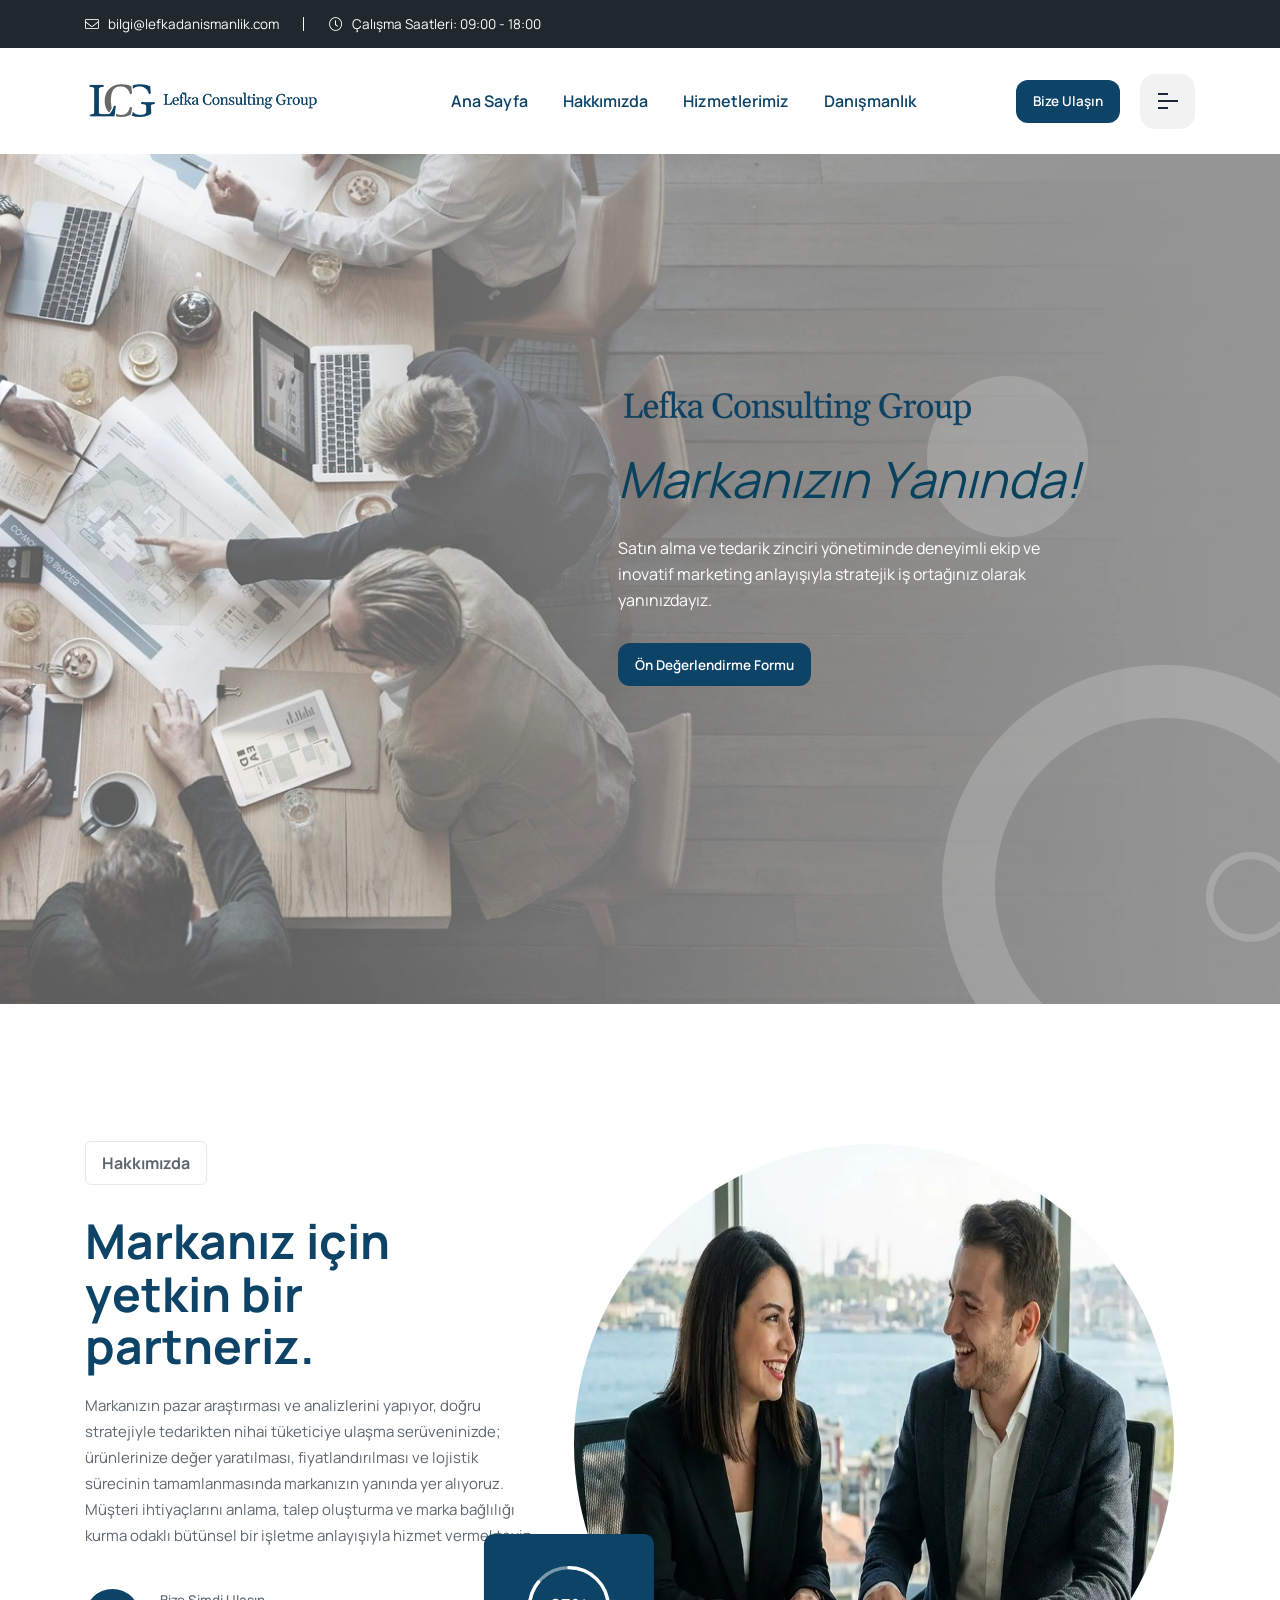
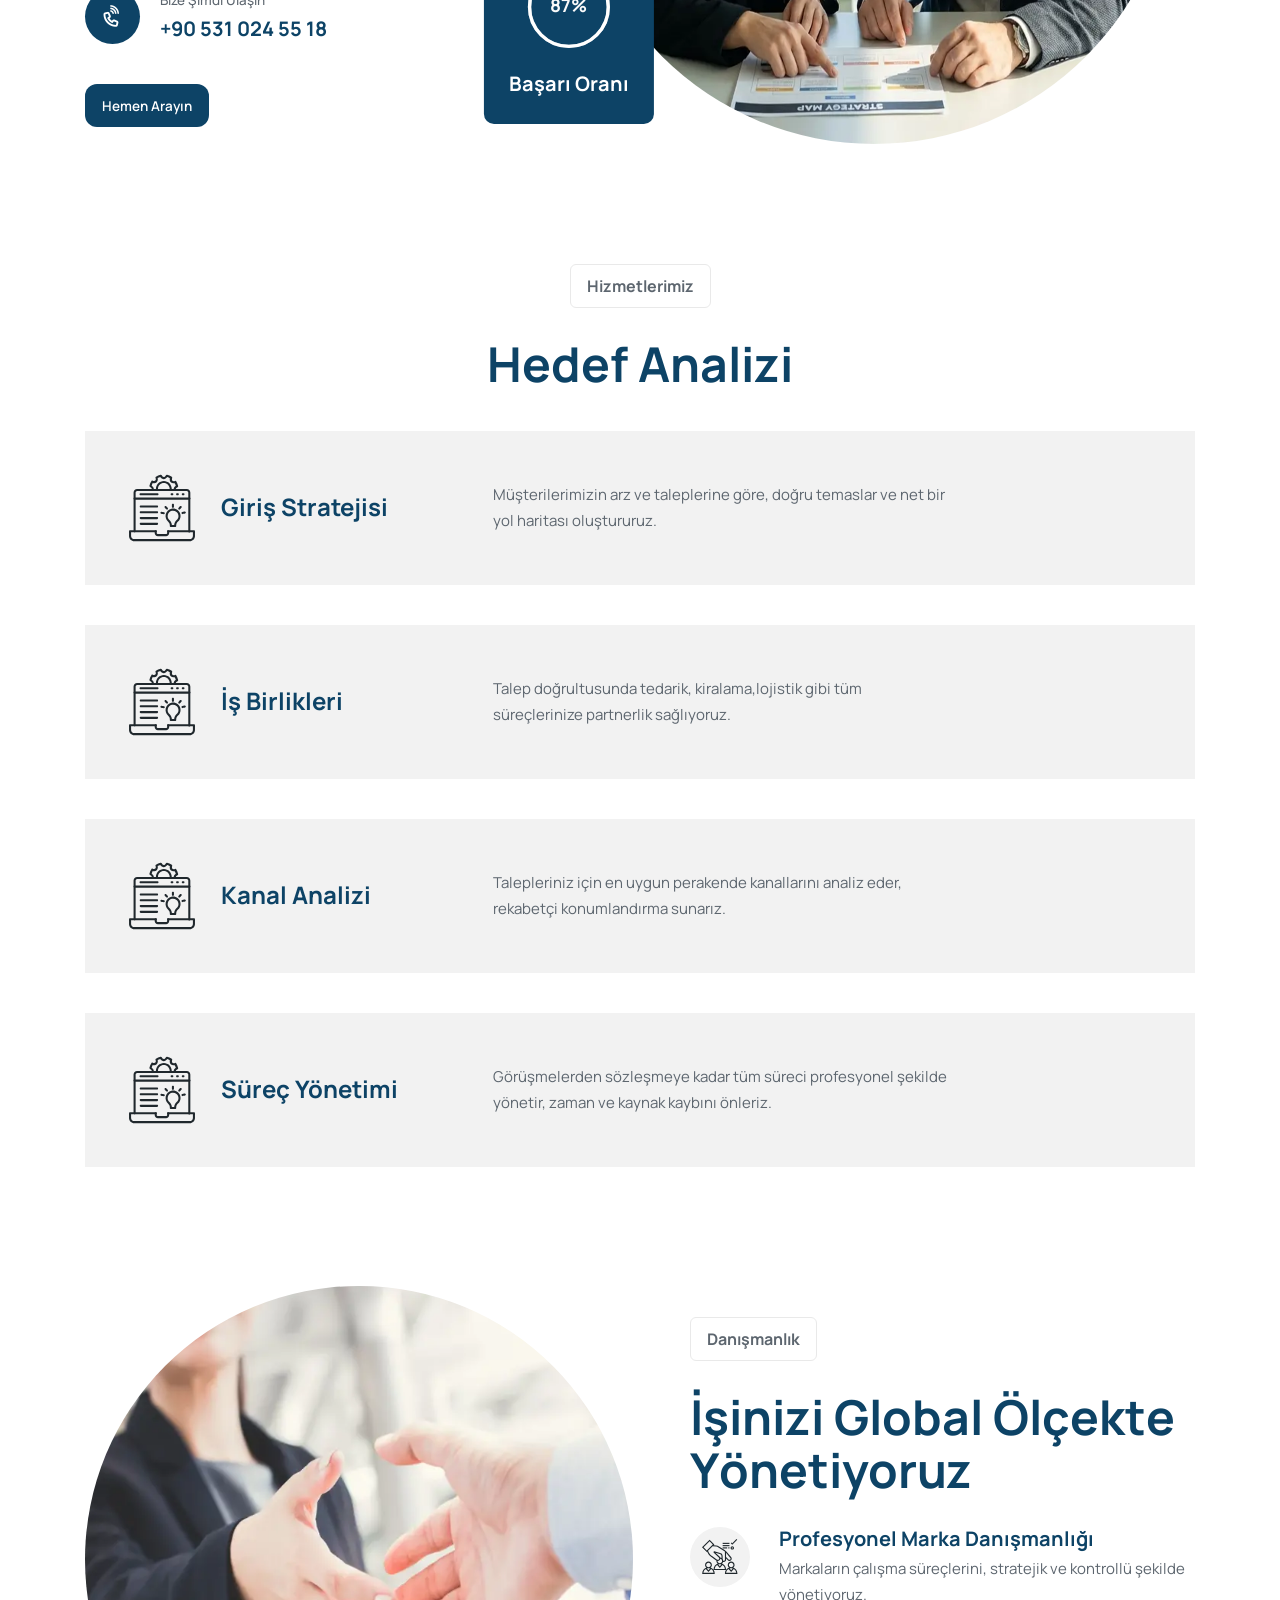
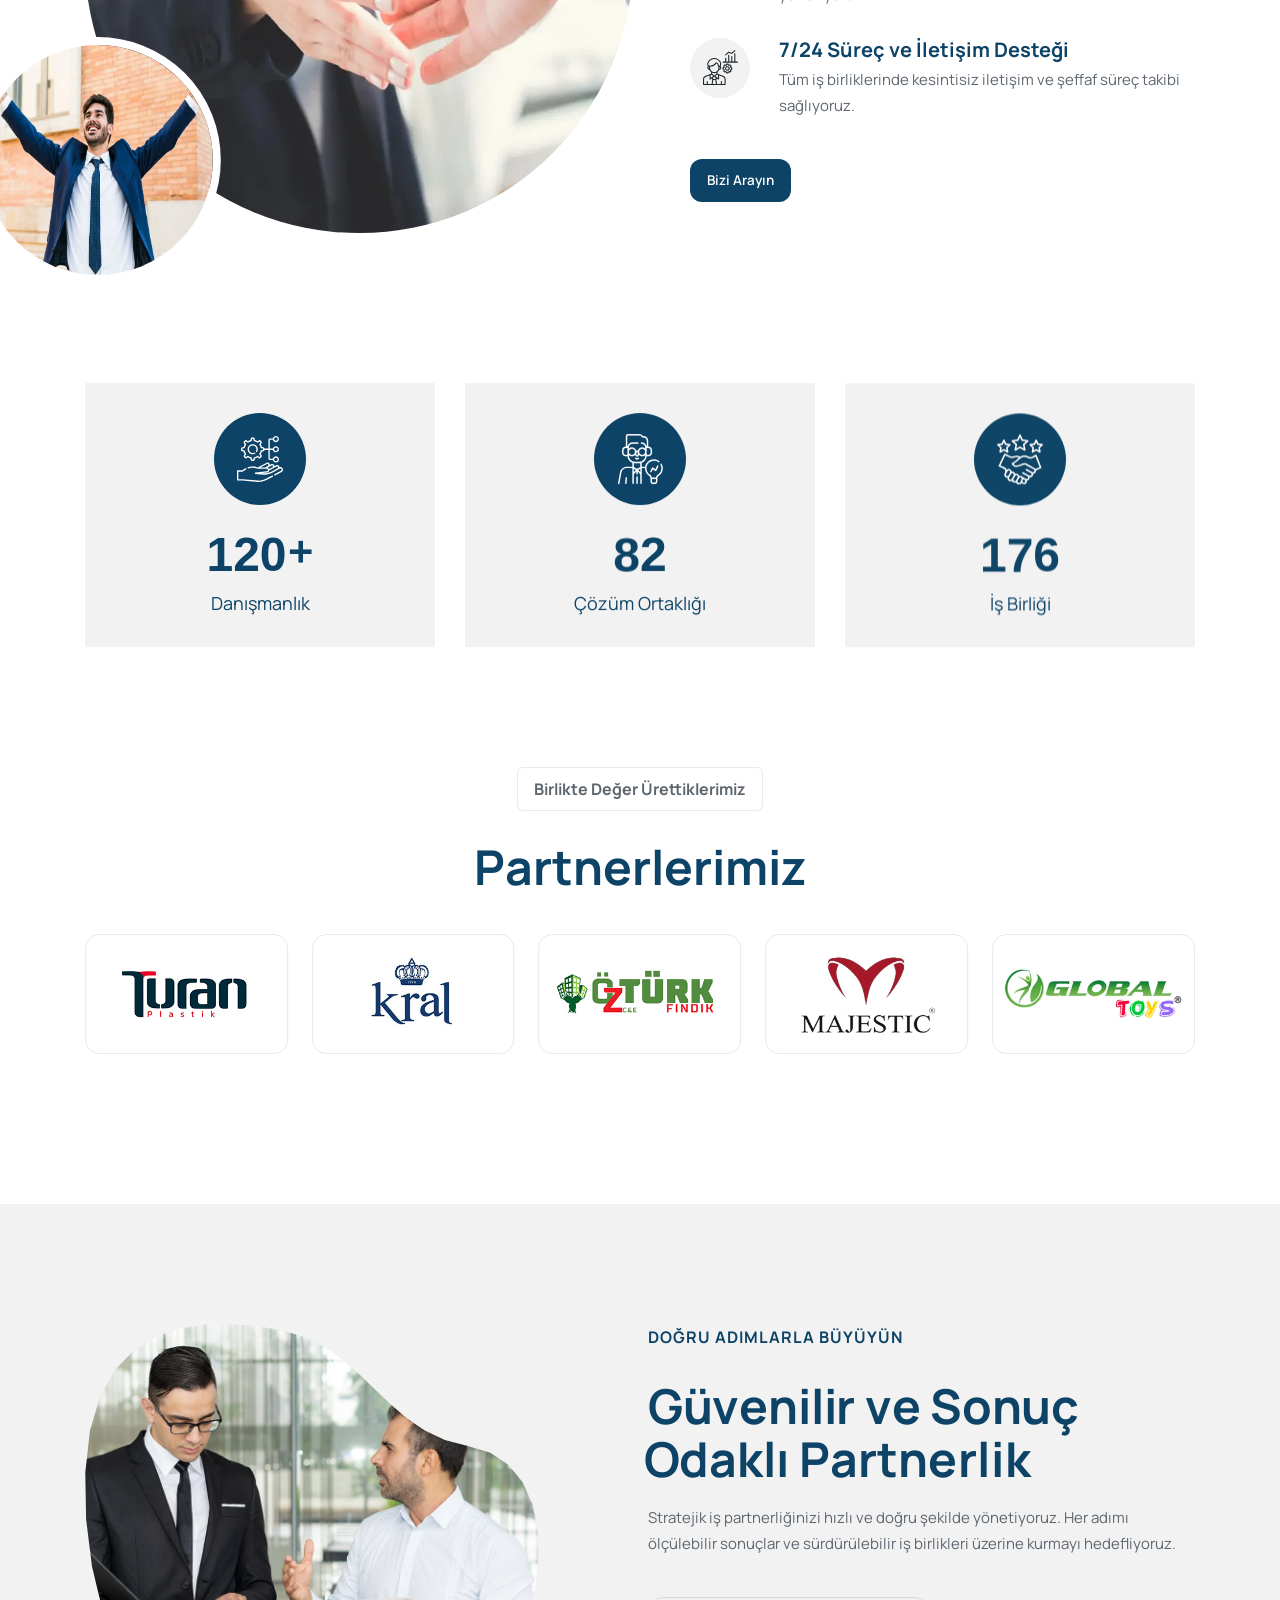
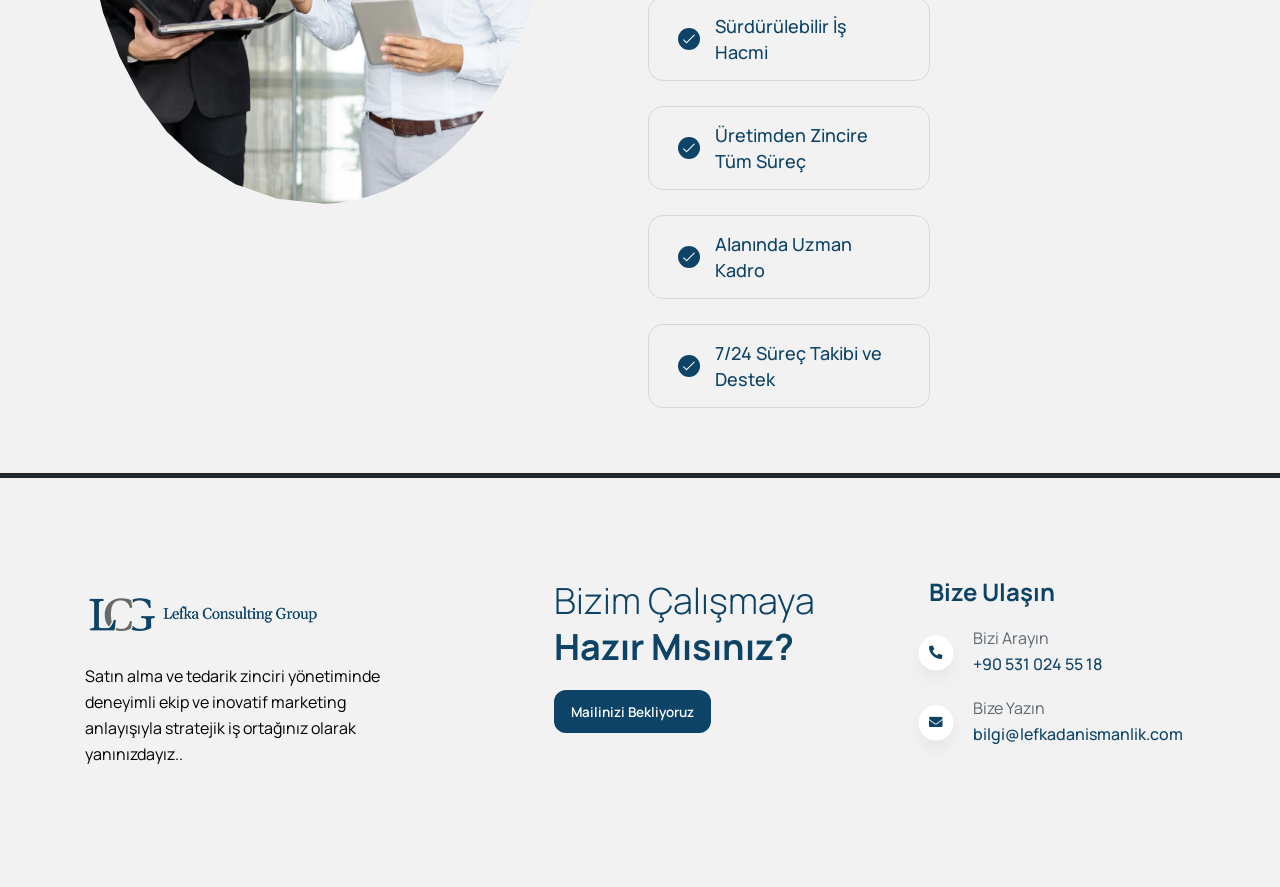
<file: index.html>
﻿<!doctype html>
<html lang="tr">

<head>
    <meta charset="UTF-8" />
    <meta name="viewport" content="width=device-width, initial-scale=1.0" />
    <meta name="description" content="Türkiye genelinde perakende danışmanlık hizmeti. Lefka Danışmanlık, markaların büyük perakende zincirlerine girişini, iş birliklerini ve büyüme süreçlerini uçtan uca yönetir." />
    <meta name="robots" content="index, follow" />
    <link rel="canonical" href="https://www.lefkadanismanlik.com/" />
    <meta property="og:type" content="website" />
    <meta property="og:locale" content="tr_TR" />
    <meta property="og:site_name" content="Lefka Danışmanlık" />
    <meta property="og:title" content="Perakende Danışmanlık | Lefka Danışmanlık Türkiye" />
    <meta property="og:description" content="Türkiye genelinde perakende danışmanlık hizmeti. Perakende zincirlerine giriş, kanal analizi ve süreç yönetimi için yanınızdayız." />
    <meta property="og:url" content="https://www.lefkadanismanlik.com/" />
    <meta property="og:image" content="https://www.lefkadanismanlik.com/assets/images/logo/desktop.png" />
    <meta name="twitter:card" content="summary_large_image" />
    <meta name="twitter:title" content="Perakende Danışmanlık | Lefka Danışmanlık Türkiye" />
    <meta name="twitter:description" content="Türkiye genelinde perakende danışmanlık hizmeti. Perakende zincirlerine giriş, kanal analizi ve süreç yönetimi için yanınızdayız." />
    <meta name="twitter:image" content="https://www.lefkadanismanlik.com/assets/images/logo/desktop.png" />
    <link rel="shortcut icon" type="image/x-icon" href="assets/images/fav.png" />
    <title>Perakende Danışmanlık | Lefka Danışmanlık Türkiye</title>
    <link rel="stylesheet preload" href="assets/css/plugins/fontawesome.css" as="style" />
    <link rel="stylesheet preload" href="assets/css/plugins/swiper.css" as="style" />
    <link rel="stylesheet preload" href="assets/css/plugins/metismenu.css" as="style" />
    <link rel="stylesheet preload" href="assets/css/plugins/magnifying-popup.css" as="style" />
    <link rel="stylesheet preload" href="assets/css/plugins/odometer.css" as="style" />
    <link rel="stylesheet preload" href="assets/css/vendor/bootstrap.min.css" as="style" />

    <link rel="preconnect" href="https://fonts.googleapis.com/" />
    <link rel="preconnect" href="https://fonts.gstatic.com/" crossorigin />
    <link
        href="https://fonts.googleapis.com/css2?family=Manrope:wght@200..800&display=swap"
        rel="stylesheet preload" as="style" />
    <link rel="stylesheet preload" href="assets/css/style.css" as="style" />
    <script type="application/ld+json">
        {
            "@context": "https://schema.org",
            "@type": "Organization",
            "name": "Lefka Danışmanlık",
            "keywords": "perakende danışmanlık",
            "url": "https://www.lefkadanismanlik.com/",
            "logo": "https://www.lefkadanismanlik.com/assets/images/logo/desktop.png",
            "email": "bilgi@lefkadanismanlik.com",
            "telephone": "+90 531 024 55 18",
            "areaServed": "Türkiye",
            "sameAs": [
                "https://www.facebook.com/61587952433870",
                "https://www.instagram.com/lefkadanismanlik"
            ]
        }
    </script>
</head>

<body class="index-one">
    <header class="header-one header--sticky">
        <div class="header-top-area-wrapper">
            <div class="container">
                <div class="row">
                    <div class="col-lg-12">
                        <div class="header-top-one-wrapper">
                            <div class="left">
                                <div class="mail">
                                    <a href="mailto:bilgi@lefkadanismanlik.com"><i class="fal fa-envelope"></i>
                                        bilgi@lefkadanismanlik.com</a>
                                </div>
                                <div class="working-time">
                                    <p>
                                        <i class="fal fa-clock"></i> Çalışma Saatleri: 09:00 -
                                        18:00
                                    </p>
                                </div>
                            </div>
                        </div>
                    </div>
                </div>
            </div>
        </div>
        <div class="header-main">
            <div class="container">
                <div class="row">
                    <div class="col-lg-12">
                        <div class="header-main-one-wrapper">
                            <div class="thumbnail">
                                <div class="d-block d-lg-none">
                                    <a href="/">
                                        <img class="mobile-logo" src="assets/images/logo/mobile.png" alt="lefka-mobile-logo" decoding="async" />
                                    </a>
                                </div>
                                <div class="d-none d-lg-block">
                                    <a href="/">
                                        <img src="assets/images/logo/desktop.png" alt="lefka-logo" decoding="async" />
                                    </a>
                                </div>
                            </div>
                            <div class="main-header">
                                <div class="nav-area">
                                    <ul class="">
                                        <li class="main-nav">
                                            <a href="/">Ana Sayfa</a>
                                        </li>
                                        <li class="main-nav">
                                            <a href="#about-section">Hakkımızda</a>
                                        </li>
                                        <li class="main-nav">
                                            <a href="#services-section">Hizmetlerimiz</a>
                                        </li>
                                        <li class="main-nav">
                                            <a href="#cons-section">Danışmanlık</a>
                                        </li>
                                </div>

                                <div class="loader-wrapper">
                                    <div class="loader"></div>
                                    <div class="loader-section section-left"></div>
                                    <div class="loader-section section-right"></div>
                                </div>
                                <div class="button-area">
                                    <a href="mailto:bilgi@lefkadanismanlik.com"
                                        class="rts-btn btn-primary ml--20 ml_sm--5 header-one-btn quote-btn">Bize
                                        Ulaşın</a>
                                    <button id="menu-btn" aria-label="Menu" class="menu-btn menu ml--20 ml_sm--5">
                                        <img class="menu-light" src="assets/images/icons/01.svg" alt="Menu-icon" decoding="async" />
                                    </button>
                                </div>
                            </div>
                        </div>
                    </div>
                </div>
            </div>
        </div>
    </header>

    <!-- rts banner area start -->
    <div class="rts-banner-area banner-style-one bg_image">
        <div class="container">
            <div class="row">
                <div class="col-lg-12">
                    <div class="banner-one-inner text-start">
                        <div class="d-none d-lg-block">
                            <img src="./assets/images/banner/hero2.webp" alt="hero banner" fetchpriority="high" decoding="async" />
                        </div>
                        <div class="hero-text d-block d-lg-none">
                            Lefka Consulting Group
                        </div>
                        <h1 class="title rts-text-anime-style-1">
                            <span>Markanızın Yanında!</span>
                        </h1>
                        <div class="banner-color-def mb--30">Satın alma ve tedarik zinciri yönetiminde deneyimli ekip ve inovatif marketing anlayışıyla stratejik iş ortağınız
                            olarak yanınızdayız.
                        </div>
                        <a href="/" class="rts-btn btn-primary color-h-black">Ön Değerlendirme Formu</a>
                    </div>
                </div>
            </div>
        </div>
        <div class="shape-iamge-area">
            <img src="assets/images/banner/shape/04.png" alt="banner shape" class="one" decoding="async" />
            <img src="assets/images/banner/shape/circle.svg" alt="banner circle" class="two" decoding="async" />
        </div>
    </div>
    <!-- rts banner area end -->

    <!-- rts-about area start -->
    <div id="about-section" class="rts-about-area rts-section-gap">
        <div class="container">
            <div class="row align-items-center">
                <div class="col-lg-5">
                    <div class="about-content-left-one">
                        <div class="title-style-one left">
                            <span class="pre">Hakkımızda</span>
                            <h2 class="title rts-text-anime-style-1">
                                Markanız için <br />
                                yetkin bir partneriz.
                            </h2>
                        </div>
                        <p class="disc">
                            Markanızın pazar araştırması ve analizlerini yapıyor, doğru stratejiyle tedarikten nihai
                            tüketiciye ulaşma serüveninizde; ürünlerinize değer yaratılması, fiyatlandırılması ve
                            lojistik
                            sürecinin tamamlanmasında markanızın yanında yer alıyoruz. Müşteri ihtiyaçlarını anlama,
                            talep
                            oluşturma ve marka bağlılığı kurma odaklı bütünsel bir işletme anlayışıyla hizmet
                            vermekteyiz.
                        </p>
                        <div class="call-and-sign-area">
                            <div class="call-area">
                                <div class="icon">
                                    <i class="fa-sharp fa-regular fa-phone-volume"></i>
                                </div>
                                <div class="information">
                                    <span>Bize Şimdi Ulaşın</span>
                                    <a href="tel:+905310245518">
                                        <h6 class="title">+90 531 024 55 18</h6>
                                    </a>
                                </div>
                            </div>
                        </div>
                        <a href="tel:+905310245518" class="rts-btn btn-primary">Hemen Arayın</a>
                    </div>
                </div>
                <div class="col-lg-7 mobile-fix">
                    <div class="thumbnail-about-and-progress-1">
                        <div class="thumbnail-about-1">
                            <img src="assets/images/about/01.webp" alt="about" loading="lazy" decoding="async" />
                        </div>
                        <div class="progress-circle-main-wrapper">
                            <div class="progress-area-wrapper images-r">
                                <div class="single-progress-circle">
                                    <svg class="radial-progress" data-countervalue="92" viewBox="0 0 80 80">
                                        <circle class="bar-static" cx="40" cy="40" r="35"></circle>
                                        <circle class="bar--animated" cx="40" cy="40" r="35"
                                            style="stroke-dashoffset: 217.8"></circle>
                                        <text class="countervalue start" x="50%" y="55%"
                                            transform="matrix(0, 1, -1, 0, 80, 0)">
                                            92
                                        </text>
                                    </svg>
                                </div>
                                <h5 class="title">Başarı Oranı</h5>
                            </div>
                        </div>
                    </div>
                </div>
            </div>
        </div>
    </div>
    <!-- rts-about area end -->

    <!-- rts latest service area start -->
    <div id="services-section" class="rts-latest-service-area rts-section-gap">
        <div class="container">
            <div class="row">
                <div class="col-lg-12">
                    <div class="title-style-one center">
                        <span class="pre">Hizmetlerimiz</span>
                        <h2 class="title rts-text-anime-style-1">Hedef Analizi</h2>
                    </div>
                </div>
                <div class="col-lg-12 mt--20">
                    <section class="main-wrapper-sticky">
                        <div class="sticky-statement">
                            <div class="left-side">
                                <div class="icon">
                                    <img src="assets/images/service/01.svg" alt="service" loading="lazy" decoding="async" />
                                </div>
                                <h5 class="title">Giriş Stratejisi</h5>
                            </div>
                            <div class="right">
                                <p class="disc">
                                    Müşterilerimizin arz ve taleplerine göre, doğru temaslar ve
                                    net bir yol haritası oluştururuz.
                                </p>
                            </div>
                        </div>
                        <div class="sticky-statement">
                            <div class="left-side">
                                <div class="icon">
                                    <img src="assets/images/service/01.svg" alt="service" loading="lazy" decoding="async" />
                                </div>
                                <h5 class="title">İş Birlikleri</h5>
                            </div>
                            <div class="right">
                                <p class="disc">
                                    Talep doğrultusunda tedarik, kiralama,lojistik gibi tüm süreçlerinize partnerlik
                                    sağlıyoruz.
                                </p>
                            </div>
                        </div>
                        <div class="sticky-statement">
                            <div class="left-side">
                                <div class="icon">
                                    <img src="assets/images/service/01.svg" alt="service" loading="lazy" decoding="async" />
                                </div>
                                <h5 class="title">Kanal Analizi</h5>
                            </div>
                            <div class="right">
                                <p class="disc">
                                    Talepleriniz için en uygun perakende kanallarını analiz eder, rekabetçi
                                    konumlandırma
                                    sunarız.
                                </p>
                            </div>
                        </div>
                        <div class="sticky-statement">
                            <div class="left-side">
                                <div class="icon">
                                    <img src="assets/images/service/01.svg" alt="service" loading="lazy" decoding="async" />
                                </div>
                                <h5 class="title">Süreç Yönetimi</h5>
                            </div>
                            <div class="right">
                                <p class="disc">
                                    Görüşmelerden sözleşmeye kadar tüm süreci profesyonel şekilde yönetir, zaman ve
                                    kaynak kaybını önleriz.
                                </p>
                            </div>
                        </div>
                    </section>
                </div>
            </div>
        </div>
    </div>
    <!-- rts latest service area end -->

    <!-- rts just a consultancy area  -->
    <div id="cons-section" class="just-a-consultancy-area rts-section-gap">
        <div class="container">
            <div class="row align-items-center">
                <div class="col-lg-6">
                    <div class="consultancy-thumbnail-area">
                        <div class="large-image">
                            <img src="assets/images/service/service-big.webp" alt="big pic" loading="lazy" decoding="async" />
                        </div>
                        <div class="small-iamge images-r">
                            <img src="assets/images/service/service-small.webp" alt="small pic" loading="lazy" decoding="async" />
                        </div>
                    </div>
                </div>
                <div class="col-lg-6 pl--50 pl_sm--15 mt_md--100 mt_sm--100">
                    <div class="consultancy-style-one">
                        <div class="title-style-one left mb--30">
                            <span class="pre">Danışmanlık</span>
                            <h2 class="title rts-text-anime-style-1">
                                İşinizi Global Ölçekte <br />
                                Yönetiyoruz
                            </h2>
                        </div>
                        <div class="signle-consultancy mb--30" data-animation="fadeInUp" data-delay="0.2"
                            data-duration="1.2">
                            <div class="icon">
                                <img src="assets/images/about/icons/01.svg" alt="about icon" loading="lazy" decoding="async" />
                            </div>
                            <div class="information">
                                <h4 class="title">Profesyonel Marka Danışmanlığı</h4>
                                <p class="disc">
                                    Markaların çalışma süreçlerini, stratejik ve kontrollü
                                    şekilde yönetiyoruz.
                                </p>
                            </div>
                        </div>
                        <div class="signle-consultancy" data-animation="fadeInUp" data-delay="0.4" data-duration="1.2">
                            <div class="icon">
                                <img src="assets/images/about/icons/02.svg" alt="about icon" loading="lazy" decoding="async" />
                            </div>
                            <div class="information">
                                <h4 class="title">7/24 Süreç ve İletişim Desteği</h4>
                                <p class="disc">
                                    Tüm iş birliklerinde kesintisiz iletişim ve şeffaf süreç takibi sağlıyoruz.
                                </p>
                            </div>
                        </div>
                        <div class="button-wrapper mt--40" data-animation="fadeInUp" data-delay="0.4"
                            data-duration="1.2">
                            <a href="tel:+905310245518" class="rts-btn btn-primary">Bizi Arayın</a>
                        </div>
                    </div>
                </div>
            </div>
        </div>
        <!-- rts just a consultancy area  end -->

        <!-- rts fun facts area start -->
        <div class="rts-fun-facts-area rts-section-gap mt--30">
            <div class="container">
                <div class="row g-5">
                    <div class="col-lg-4" data-animation="fadeInUp" data-delay="0.2" data-duration="1.2">
                        <div class="signle-fun-facts-one">
                            <div class="icon">
                                <img src="assets/images/consulting/01.svg" alt="fun-facts" loading="lazy" decoding="async" />
                            </div>
                            <h2 class="counter title">
                                <span class="odometer" data-count="120">00</span>+
                            </h2>
                            <span class="bototm">Danışmanlık</span>
                        </div>
                    </div>
                    <div class="col-lg-4" data-animation="fadeInUp" data-delay="0.4" data-duration="1.2">
                        <div class="signle-fun-facts-one">
                            <div class="icon">
                                <img src="assets/images/consulting/02.svg" alt="fun-facts" loading="lazy" decoding="async" />
                            </div>
                            <h2 class="counter title">
                                <span class="odometer" data-count="82">00</span>
                            </h2>
                            <span class="bototm">Çözüm Ortaklığı</span>
                        </div>
                    </div>
                    <div class="col-lg-4" data-animation="fadeInUp" data-delay="0.6" data-duration="1.2">
                        <div class="signle-fun-facts-one">
                            <div class="icon">
                                <img src="assets/images/consulting/03.svg" alt="fun-facts" loading="lazy" decoding="async" />
                            </div>
                            <h2 class="counter title">
                                <span class="odometer" data-count="176">00</span>
                            </h2>
                            <span class="bototm">İş Birliği</span>
                        </div>
                    </div>
                </div>
            </div>
        </div>
        <!-- rts fun facts area end -->

        <!-- partnerlerimiz area start -->
        <div class="partners-area-main rts-section-gapTop">
            <div class="container">
                <div class="title-style-one center">
                    <span class="pre">Birlikte Değer Ürettiklerimiz</span>
                    <h2 class="title rts-text-anime-style-1">Partnerlerimiz</h2>
                </div>
                <div class="swiper mySwiper-partners mt--40">
                    <div id="partnersSwiperWrapper" class="swiper-wrapper"></div>
                </div>
            </div>
        </div>
        <!-- partnerlerimiz area end -->

        <!-- business boost area start -->
        <div class="boost-your-business-today mt--70">
            <div class="container-2">
                <div class="col-lg-12">
                    <div class="business-boost-wrapper-main rts-section-gap">
                        <div class="container">
                            <div class="row">
                                <div class="col-lg-5">
                                    <div class="business-marklting-area-thumb">
                                        <img src="assets/images/business/business.webp" alt="business_area" loading="lazy" decoding="async" />
                                    </div>
                                </div>
                                <div class="col-lg-6 offset-lg-1">
                                    <div class="boosting-business-right-area">
                                        <div class="title-style-one left">
                                            <span class="pre">Doğru Adımlarla Büyüyün</span>
                                            <h2 class="title rts-text-anime-style-1">
                                                Güvenilir ve Sonuç Odaklı Partnerlik
                                            </h2>
                                        </div>
                                        <p class="disc">
                                            Stratejik iş partnerliğinizi hızlı ve
                                            doğru
                                            şekilde yönetiyoruz.
                                            Her adımı ölçülebilir sonuçlar ve sürdürülebilir iş birlikleri üzerine
                                            kurmayı hedefliyoruz.
                                        </p>
                                        <div class="feature-one-wrapper mt--40 pl_sm--0">
                                            <div class="single-feature-one active">
                                                <i class="fal fa-check"></i>
                                                <p>Sürdürülebilir İş Hacmi</p>
                                            </div>

                                            <div class="single-feature-one">
                                                <i class="fal fa-check"></i>
                                                <p>Üretimden Zincire Tüm Süreç</p>
                                            </div>
                                            <div class="single-feature-one">
                                                <i class="fal fa-check"></i>
                                                <p>Alanında Uzman Kadro</p>
                                            </div>

                                            <div class="single-feature-one">
                                                <i class="fal fa-check"></i>
                                                <p>7/24 Süreç Takibi ve Destek</p>
                                            </div>
                                        </div>
                                    </div>
                                </div>
                            </div>
                        </div>
                    </div>
                </div>
            </div>
        </div>
        <!-- business boost area end -->

        <div class="rts-footer-area pt--100 pb--100 pt_sm--50 pb_sm--40 footer-two footer-bg-two">
            <div class="container">
                <div class="row">
                    <!-- single wized -->
                    <div class="order-1 order-lg-1 col-xl-4 col-lg-6 col-md-6 col-sm-12 col-12 mt_sm--30 mt_md--30">
                        <div class="d-block d-lg-none mb--10">
                            <a href="/">
                                <img class="mobile-logo" src="assets/images/logo/mobile.png" alt="lefka-mobile-logo" loading="lazy" decoding="async" />
                            </a>
                        </div>
                        <div class="d-none d-lg-block mb--10">
                            <a href="/">
                                <img src="assets/images/logo/desktop.png" alt="lefka-logo" loading="lazy" decoding="async" />
                            </a>
                        </div>
                        <div class="banner-color-black mb--20 pr--20">Satın alma ve tedarik zinciri yönetiminde
                            deneyimli ekip
                            ve
                            inovatif marketing anlayışıyla stratejik iş ortağınız olarak yanınızdayız..</div>
                    </div>

                    <div class="order-2 order-lg-2 col-xl-4 offset-xl-1 col-lg-6 col-md-6 col-sm-12 col-12">
                        <div class="footer-two-single-wized left">
                            <h3 class="title animated fadeIn">
                                <span>Bizim Çalışmaya</span>
                                <div>Hazır Mısınız?</div>
                            </h3>
                            <a href="mailto:bilgi@lefkadanismanlik.com" class="rts-btn btn-primary">Mailinizi
                                Bekliyoruz</a>
                        </div>
                    </div>
                    <!-- <div class="order-3 order-lg-2 col-xl-2 col-lg-6 col-md-6 col-sm-12 col-12 mt_sm--50">
                        <div class="footer-two-single-wized two">
                            <div class="wized-title-area">
                                <h5 class="wized-title">Hizmetlerimiz</h5>
                            </div>
                            <div class="wized-2-body">
                                <ul>
                                    <li>
                                        <a href="#services-section"><i class="fal fa-chevron-double-right"></i>Perakende
                                            Planı</a>
                                    </li>
                                    <li>
                                        <a href="#services-section"><i class="fal fa-chevron-double-right"></i>İş
                                            Birliği</a>
                                    </li>
                                    <li>
                                        <a href="#services-section"><i class="fal fa-chevron-double-right"></i>Pazar
                                            Analizi</a>
                                    </li>
                                    <li>
                                        <a href="#services-section"><i class="fal fa-chevron-double-right"></i>Süreç
                                            Yönetimi</a>
                                    </li>
                                    <li>
                                        <a href="#services-section"><i class="fal fa-chevron-double-right"></i>Büyüme
                                            Stratejisi</a>
                                    </li>
                                </ul>
                            </div>
                        </div>
                    </div> -->
                    <div class="order-3 order-lg-3 col-xl-3 col-lg-6 col-md-6 col-sm-12 col-12 mt_sm--30 mt_md--30">
                        <div class="footer-two-single-wized">
                            <div class="wized-title-area">
                                <h5 class="wized-title">Bize Ulaşın</h5>
                            </div>
                            <div class="wized-2-body">
                                <div class="contact-info-1">
                                    <div class="icon">
                                        <i class="fas fa-phone-alt"></i>
                                    </div>
                                    <div class="disc">
                                        <span>Bizi Arayın</span>
                                        <a href="tel:+905310245518">+90 531 024 55 18</a>
                                    </div>
                                </div>
                                <div class="contact-info-1">
                                    <div class="icon">
                                        <i class="fas fa-envelope"></i>
                                    </div>
                                    <div class="disc">
                                        <span>Bize Yazın</span>
                                        <a href="mailto:bilgi@lefkadanismanlik.com">bilgi@lefkadanismanlik.com</a>
                                    </div>
                                </div>
                            </div>
                        </div>
                    </div>
                </div>
            </div>
        </div>

        <div id="side-bar" class="side-bar header-two">
            <button class="close-icon-menu" title="Close menu">
                <i class="far fa-times"></i>
            </button>
            <!-- inner menu area desktop start -->
            <div class="rts-sidebar-menu-desktop">
                <div class="d-block d-lg-none mt--20">
                    <a href="/">
                        <img class="mobile-logo" src="assets/images/logo/mobile.png" alt="lefka-mobile-logo" loading="lazy" decoding="async" />
                    </a>
                </div>
                <div class="d-none d-lg-block mt--10">
                    <a href="/">
                        <img src="assets/images/logo/desktop.png" alt="lefka-logo" loading="lazy" decoding="async" />
                    </a>
                </div>
                <div class="body">
                    <p class="disc">
                        Markanızın pazar araştırması ve analizlerini yapıyor, doğru stratejiyle tedarikten nihai
                        tüketiciye ulaşma serüveninizde; ürünlerinize değer yaratılması, fiyatlandırılması ve lojistik
                        sürecinin tamamlanmasında markanızın yanında yer alıyoruz. Müşteri ihtiyaçlarını anlama, talep
                        oluşturma ve marka bağlılığı kurma odaklı bütünsel bir işletme anlayışıyla hizmet vermekteyiz.
                    </p>
                    <div class="get-in-touch">
                        <!-- title -->
                        <div class="h6 title">Bize Ulaşın</div>
                        <!-- title End -->
                        <div class="wrapper">
                            <!-- single -->
                            <div class="single">
                                <i class="fas fa-phone-alt"></i>
                                <a href="tel:+905310245518">+90 531 024 55 18</a>
                            </div>
                            <!-- single ENd -->
                            <!-- single -->
                            <div class="single">
                                <i class="fas fa-envelope"></i>
                                <a href="mailto:bilgi@lefkadanismanlik.com">bilgi@lefkadanismanlik.com</a>
                            </div>
                            <!-- single ENd -->
                            <!-- single -->
                            <div class="single">
                                <i class="fas fa-globe"></i>
                                <a href="/">www.lefkadanismanlik.com</a>
                            </div>
                            <!-- single ENd -->
                        </div>
                        <div class="social-wrapper-two menu">
                            <a href="https://www.facebook.com/61587952433870" aria-label="Facebook"><i
                                    class="fab fa-facebook-f"></i></a>
                            <a href="https://www.instagram.com/lefkadanismanlik" aria-label="instagram"><i
                                    class="fab fa-instagram"></i></a>
                        </div>
                    </div>
                </div>
            </div>
        </div>
        <!-- inner menu area desktop End -->

        <!-- progress area start -->
        <div class="progress-wrap">
            <svg class="progress-circle svg-content" width="100%" height="100%" viewBox="-1 -1 102 102">
                <path d="M50,1 a49,49 0 0,1 0,98 a49,49 0 0,1 0,-98" style="
            transition: stroke-dashoffset 10ms linear 0s;
            stroke-dasharray: 307.919, 307.919;
            stroke-dashoffset: 307.919;
          "></path>
            </svg>
        </div>
        <!-- progress area end -->

        <script defer src="assets/js/plugins/jquery.js"></script>

        <script defer src="assets/js/plugins/odometer.js"></script>
        <script defer src="assets/js/plugins/jquery-appear.js"></script>

        <script defer src="assets/js/plugins/gsap.js"></script>
        <script defer src="assets/js/plugins/split-text.js"></script>
        <script defer src="assets/js/plugins/scroll-trigger.js"></script>
        <script defer src="assets/js/plugins/smooth-scroll.js"></script>
        <script defer src="assets/js/plugins/metismenu.js"></script>
        <script defer src="assets/js/plugins/popup.js"></script>

        <script defer src="assets/js/vendor/bootstrap.min.js"></script>
        <script defer src="assets/js/plugins/swiper.js"></script>

        <script defer src="assets/js/partners.js"></script>
        <script defer src="assets/js/main.js"></script>
</body>

</html>
</file>
<file: assets/css/plugins/metismenu.css>
.metismenu .arrow {
  float: right;
  line-height: 1.42857;
}
[dir="rtl"] .metismenu .arrow,
[dir="rtl"] .metismenu .plus-minus,
[dir="rtl"] .metismenu .plus-times {
  float: left;
}
.metismenu .glyphicon.arrow:before {
  content: "\e079";
}
.metismenu .mm-active > a > .glyphicon.arrow:before {
  content: "\e114";
}
.metismenu .fa.arrow:before {
  content: "\f104";
}
.metismenu .mm-active > a > .fa.arrow:before {
  content: "\f107";
}
.metismenu .ion.arrow:before {
  content: "\f3d2";
}
.metismenu .mm-active > a > .ion.arrow:before {
  content: "\f3d0";
}
.metismenu .plus-minus,
.metismenu .plus-times {
  float: right;
}
.metismenu .fa.plus-minus:before,
.metismenu .fa.plus-times:before {
  content: "\f067";
}
.metismenu .mm-active > a > .fa.plus-times {
  -webkit-transform: rotate(45deg);
  -ms-transform: rotate(45deg);
  transform: rotate(45deg);
}
.metismenu .mm-active > a > .fa.plus-minus:before {
  content: "\f068";
}
.metismenu .mm-collapse:not(.mm-show) {
  display: none;
}
.metismenu .mm-collapsing {
  position: relative;
  height: 0;
  overflow: hidden;
  -webkit-transition-timing-function: ease;
  -o-transition-timing-function: ease;
  transition-timing-function: ease;
  -webkit-transition-duration: 0.35s;
  -o-transition-duration: 0.35s;
  transition-duration: 0.35s;
  -webkit-transition-property: height, visibility;
  -o-transition-property: height, visibility;
  transition-property: height, visibility;
}
.metismenu .has-arrow {
  position: relative;
}
.metismenu .has-arrow::after {
  position: absolute;
  content: "";
  width: 0.5em;
  height: 0.5em;
  border-width: 1px 0 0 1px;
  border-style: solid;
  border-color: initial;
  right: 1em;
  -webkit-transform: rotate(-45deg) translate(0, -50%);
  -ms-transform: rotate(-45deg) translate(0, -50%);
  transform: rotate(-45deg) translate(0, -50%);
  -webkit-transform-origin: top;
  -ms-transform-origin: top;
  transform-origin: top;
  top: 50%;
  -webkit-transition: 0.3s ease-out;
  -o-transition: 0.3s ease-out;
  transition: 0.3s ease-out;
}
[dir="rtl"] .metismenu .has-arrow::after {
  right: auto;
  left: 1em;
  -webkit-transform: rotate(135deg) translate(0, -50%);
  -ms-transform: rotate(135deg) translate(0, -50%);
  transform: rotate(135deg) translate(0, -50%);
}
.metismenu .has-arrow[aria-expanded="true"]::after,
.metismenu .mm-active > .has-arrow::after {
  -webkit-transform: rotate(-135deg) translate(0, -50%);
  -ms-transform: rotate(-135deg) translate(0, -50%);
  transform: rotate(-135deg) translate(0, -50%);
}
[dir="rtl"] .metismenu .has-arrow[aria-expanded="true"]::after,
[dir="rtl"] .metismenu .mm-active > .has-arrow::after {
  -webkit-transform: rotate(225deg) translate(0, -50%);
  -ms-transform: rotate(225deg) translate(0, -50%);
  transform: rotate(225deg) translate(0, -50%);
}
</file>
<file: assets/css/plugins/odometer.css>
.odometer.odometer-auto-theme,.odometer.odometer-theme-default {
    display: inline-block;
    vertical-align: middle;
    position: relative
}

.odometer.odometer-auto-theme .odometer-digit,.odometer.odometer-theme-default .odometer-digit {
    display: inline-block;
    vertical-align: middle;
    position: relative
}

.odometer.odometer-auto-theme .odometer-digit .odometer-digit-spacer,.odometer.odometer-theme-default .odometer-digit .odometer-digit-spacer {
    display: inline-block;
    vertical-align: middle;
    visibility: hidden
}

.odometer.odometer-auto-theme .odometer-digit .odometer-digit-inner,.odometer.odometer-theme-default .odometer-digit .odometer-digit-inner {
    text-align: left;
    display: block;
    position: absolute;
    top: 0;
    left: 0;
    right: 0;
    bottom: 0;
    overflow: hidden
}

.odometer.odometer-auto-theme .odometer-digit .odometer-ribbon,.odometer.odometer-theme-default .odometer-digit .odometer-ribbon {
    display: block
}

.odometer.odometer-auto-theme .odometer-digit .odometer-ribbon-inner,.odometer.odometer-theme-default .odometer-digit .odometer-ribbon-inner {
    display: block;
    -webkit-backface-visibility: hidden
}

.odometer.odometer-auto-theme .odometer-digit .odometer-value,.odometer.odometer-theme-default .odometer-digit .odometer-value {
    display: block;
    -webkit-transform: translateZ(0)
}

.odometer.odometer-auto-theme .odometer-digit .odometer-value.odometer-last-value,.odometer.odometer-theme-default .odometer-digit .odometer-value.odometer-last-value {
    position: absolute
}

.odometer.odometer-auto-theme.odometer-animating-up .odometer-ribbon-inner,.odometer.odometer-theme-default.odometer-animating-up .odometer-ribbon-inner {
    -webkit-transition: -webkit-transform 2s;
    -o-transition: -o-transform 2s;
    transition: -webkit-transform 2s;
    -o-transition: transform 2s;
    transition: transform 2s;
    transition: transform 2s, -webkit-transform 2s
}

.odometer.odometer-auto-theme.odometer-animating-up.odometer-animating .odometer-ribbon-inner,.odometer.odometer-theme-default.odometer-animating-up.odometer-animating .odometer-ribbon-inner {
    -webkit-transform: translateY(-100%);
    -ms-transform: translateY(-100%);
    transform: translateY(-100%)
}

.odometer.odometer-auto-theme.odometer-animating-down .odometer-ribbon-inner,.odometer.odometer-theme-default.odometer-animating-down .odometer-ribbon-inner {
    -webkit-transform: translateY(-100%);
    -ms-transform: translateY(-100%);
    transform: translateY(-100%)
}

.odometer.odometer-auto-theme.odometer-animating-down.odometer-animating .odometer-ribbon-inner,.odometer.odometer-theme-default.odometer-animating-down.odometer-animating .odometer-ribbon-inner {
    -webkit-transition: -webkit-transform 2s;
    -o-transition: -o-transform 2s;
    transition: -webkit-transform 2s;
    -o-transition: transform 2s;
    transition: transform 2s;
    transition: transform 2s, -webkit-transform 2s;
    -webkit-transform: translateY(0);
    -ms-transform: translateY(0);
    transform: translateY(0)
}

.odometer.odometer-auto-theme,.odometer.odometer-theme-default {
    font-family: "Helvetica Neue",sans-serif;
    line-height: 1.1em
}

.odometer.odometer-auto-theme .odometer-value,.odometer.odometer-theme-default .odometer-value {
    text-align: center
}
</file>
<file: assets/css/plugins/magnifying-popup.css>
/* Magnific Popup CSS */
.mfp-bg {
    top: 0;
    left: 0;
    width: 100%;
    height: 100%;
    z-index: 1042;
    overflow: hidden;
    position: fixed;
    background: #0b0b0b;
    opacity: 0.8;
}

.mfp-wrap {
    top: 0;
    left: 0;
    width: 100%;
    height: 100%;
    z-index: 1043;
    position: fixed;
    outline: none !important;
    -webkit-backface-visibility: hidden;
}

.mfp-container {
    text-align: center;
    position: fixed;
    width: 100%;
    height: 100%;
    left: 0;
    top: 0;
    padding: 0 8px;
    -webkit-box-sizing: border-box;
    box-sizing: border-box;
}

.mfp-container:before {
    content: '';
    display: inline-block;
    height: 100%;
    vertical-align: middle;
}

.mfp-align-top .mfp-container:before {
    display: none;
}

.mfp-content {
    position: relative;
    display: inline-block;
    vertical-align: middle;
    margin: 0 auto;
    text-align: left;
    z-index: 1045;
}

.mfp-inline-holder .mfp-content,
.mfp-ajax-holder .mfp-content {
    width: 100%;
    cursor: auto;
}

.mfp-ajax-cur {
    cursor: progress;
}

.mfp-zoom-out-cur,
.mfp-zoom-out-cur .mfp-image-holder .mfp-close {
    cursor: -webkit-zoom-out;
    cursor: zoom-out;
}

.mfp-zoom {
    cursor: pointer;
    cursor: -webkit-zoom-in;
    cursor: zoom-in;
}

.mfp-auto-cursor .mfp-content {
    cursor: auto;
}

.mfp-close,
.mfp-arrow,
.mfp-preloader,
.mfp-counter {
    -webkit-user-select: none;
    -moz-user-select: none;
    -ms-user-select: none;
    user-select: none;
}

.mfp-loading.mfp-figure {
    display: none;
}

.mfp-hide {
    display: none !important;
}

.mfp-preloader {
    color: #CCC;
    position: absolute;
    top: 50%;
    width: auto;
    text-align: center;
    margin-top: -0.8em;
    left: 8px;
    right: 8px;
    z-index: 1044;
}

.mfp-preloader a {
    color: #CCC;
}

.mfp-preloader a:hover {
    color: #FFF;
}

.mfp-s-ready .mfp-preloader {
    display: none;
}

.mfp-s-error .mfp-content {
    display: none;
}

button.mfp-close,
button.mfp-arrow {
    overflow: visible;
    cursor: pointer;
    background: transparent;
    border: 0;
    -webkit-appearance: none;
    display: block;
    outline: none;
    padding: 0;
    z-index: 1046;
    -webkit-box-shadow: none;
    box-shadow: none;
    -ms-touch-action: manipulation;
    touch-action: manipulation;
}

button::-moz-focus-inner {
    padding: 0;
    border: 0;
}

.mfp-close {
    width: 44px;
    height: 44px;
    line-height: 44px;
    position: absolute;
    right: 0;
    top: 0;
    text-decoration: none;
    text-align: center;
    opacity: 0.65;
    padding: 0 0 18px 10px;
    color: #FFF;
    font-style: normal;
    font-size: 28px;
    font-family: Arial, Baskerville, monospace;
}

.mfp-close:hover,
.mfp-close:focus {
    opacity: 1;
}

.mfp-close:active {
    top: 1px;
}

.mfp-close-btn-in .mfp-close {
    color: #333;
}

.mfp-image-holder .mfp-close,
.mfp-iframe-holder .mfp-close {
    color: #FFF;
    right: -6px;
    text-align: right;
    padding-right: 6px;
    width: 100%;
}

.mfp-counter {
    position: absolute;
    top: 0;
    right: 0;
    color: #CCC;
    font-size: 12px;
    line-height: 18px;
    white-space: nowrap;
}

.mfp-arrow {
    position: absolute;
    opacity: 0.65;
    margin: 0;
    top: 50%;
    margin-top: -55px;
    padding: 0;
    width: 90px;
    height: 110px;
    -webkit-tap-highlight-color: transparent;
}

.mfp-arrow:active {
    margin-top: -54px;
}

.mfp-arrow:hover,
.mfp-arrow:focus {
    opacity: 1;
}

.mfp-arrow:before,
.mfp-arrow:after {
    content: '';
    display: block;
    width: 0;
    height: 0;
    position: absolute;
    left: 0;
    top: 0;
    margin-top: 35px;
    margin-left: 35px;
    border: medium inset transparent;
}

.mfp-arrow:after {
    border-top-width: 13px;
    border-bottom-width: 13px;
    top: 8px;
}

.mfp-arrow:before {
    border-top-width: 21px;
    border-bottom-width: 21px;
    opacity: 0.7;
}

.mfp-arrow-left {
    left: 0;
}

.mfp-arrow-left:after {
    border-right: 17px solid #FFF;
    margin-left: 31px;
}

.mfp-arrow-left:before {
    margin-left: 25px;
    border-right: 27px solid #3F3F3F;
}

.mfp-arrow-right {
    right: 0;
}

.mfp-arrow-right:after {
    border-left: 17px solid #FFF;
    margin-left: 39px;
}

.mfp-arrow-right:before {
    border-left: 27px solid #3F3F3F;
}

.mfp-iframe-holder {
    padding-top: 40px;
    padding-bottom: 40px;
}

.mfp-iframe-holder .mfp-content {
    line-height: 0;
    width: 100%;
    max-width: 900px;
}

.mfp-iframe-holder .mfp-close {
    top: -40px;
}

.mfp-iframe-scaler {
    width: 100%;
    height: 0;
    overflow: hidden;
    padding-top: 56.25%;
}

.mfp-iframe-scaler iframe {
    position: absolute;
    display: block;
    top: 0;
    left: 0;
    width: 100%;
    height: 100%;
    -webkit-box-shadow: 0 0 8px rgba(0, 0, 0, 0.6);
    box-shadow: 0 0 8px rgba(0, 0, 0, 0.6);
    background: #000;
}

/* Main image in popup */
img.mfp-img {
    width: auto;
    max-width: 100%;
    height: auto;
    display: block;
    line-height: 0;
    -webkit-box-sizing: border-box;
    box-sizing: border-box;
    padding: 40px 0 40px;
    margin: 0 auto;
}

/* The shadow behind the image */
.mfp-figure {
    line-height: 0;
}

.mfp-figure:after {
    content: '';
    position: absolute;
    left: 0;
    top: 40px;
    bottom: 40px;
    display: block;
    right: 0;
    width: auto;
    height: auto;
    z-index: -1;
    -webkit-box-shadow: 0 0 8px rgba(0, 0, 0, 0.6);
    box-shadow: 0 0 8px rgba(0, 0, 0, 0.6);
    background: #444;
}

.mfp-figure small {
    color: #BDBDBD;
    display: block;
    font-size: 12px;
    line-height: 14px;
}

.mfp-figure figure {
    margin: 0;
}

.mfp-bottom-bar {
    margin-top: -36px;
    position: absolute;
    top: 100%;
    left: 0;
    width: 100%;
    cursor: auto;
}

.mfp-title {
    text-align: left;
    line-height: 18px;
    color: #F3F3F3;
    word-wrap: break-word;
    padding-right: 36px;
}

.mfp-image-holder .mfp-content {
    max-width: 100%;
}

.mfp-gallery .mfp-image-holder .mfp-figure {
    cursor: pointer;
}

@media screen and (max-width: 800px) and (orientation: landscape),
screen and (max-height: 300px) {

    /**
         * Remove all paddings around the image on small screen
         */
    .mfp-img-mobile .mfp-image-holder {
        padding-left: 0;
        padding-right: 0;
    }

    .mfp-img-mobile img.mfp-img {
        padding: 0;
    }

    .mfp-img-mobile .mfp-figure:after {
        top: 0;
        bottom: 0;
    }

    .mfp-img-mobile .mfp-figure small {
        display: inline;
        margin-left: 5px;
    }

    .mfp-img-mobile .mfp-bottom-bar {
        background: rgba(0, 0, 0, 0.6);
        bottom: 0;
        margin: 0;
        top: auto;
        padding: 3px 5px;
        position: fixed;
        -webkit-box-sizing: border-box;
        box-sizing: border-box;
    }

    .mfp-img-mobile .mfp-bottom-bar:empty {
        padding: 0;
    }

    .mfp-img-mobile .mfp-counter {
        right: 5px;
        top: 3px;
    }

    .mfp-img-mobile .mfp-close {
        top: 0;
        right: 0;
        width: 35px;
        height: 35px;
        line-height: 35px;
        background: rgba(0, 0, 0, 0.6);
        position: fixed;
        text-align: center;
        padding: 0;
    }
}

@media all and (max-width: 900px) {
    .mfp-arrow {
        -webkit-transform: scale(0.75);
        -ms-transform: scale(0.75);
        transform: scale(0.75);
    }

    .mfp-arrow-left {
        -webkit-transform-origin: 0;
        -ms-transform-origin: 0;
        transform-origin: 0;
    }

    .mfp-arrow-right {
        -webkit-transform-origin: 100%;
        -ms-transform-origin: 100%;
        transform-origin: 100%;
    }

    .mfp-container {
        padding-left: 6px;
        padding-right: 6px;
    }
}
</file>
